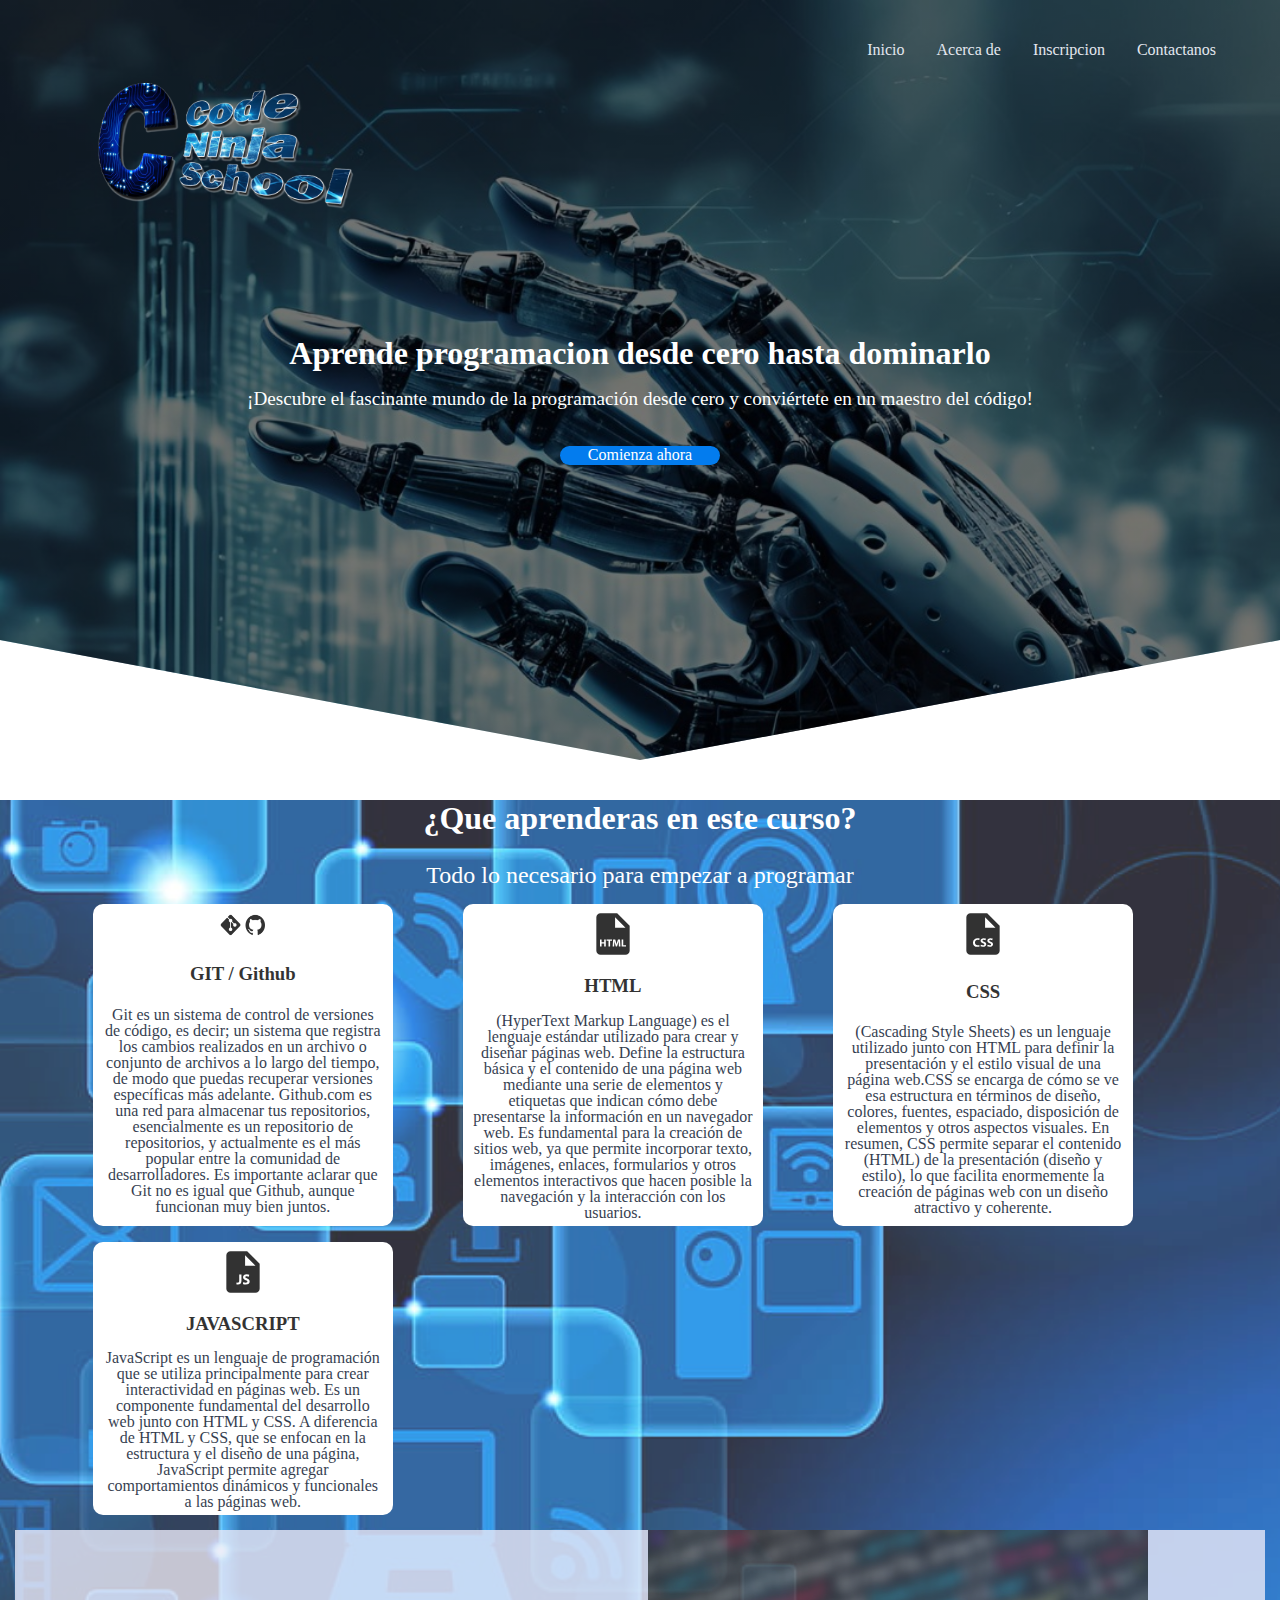
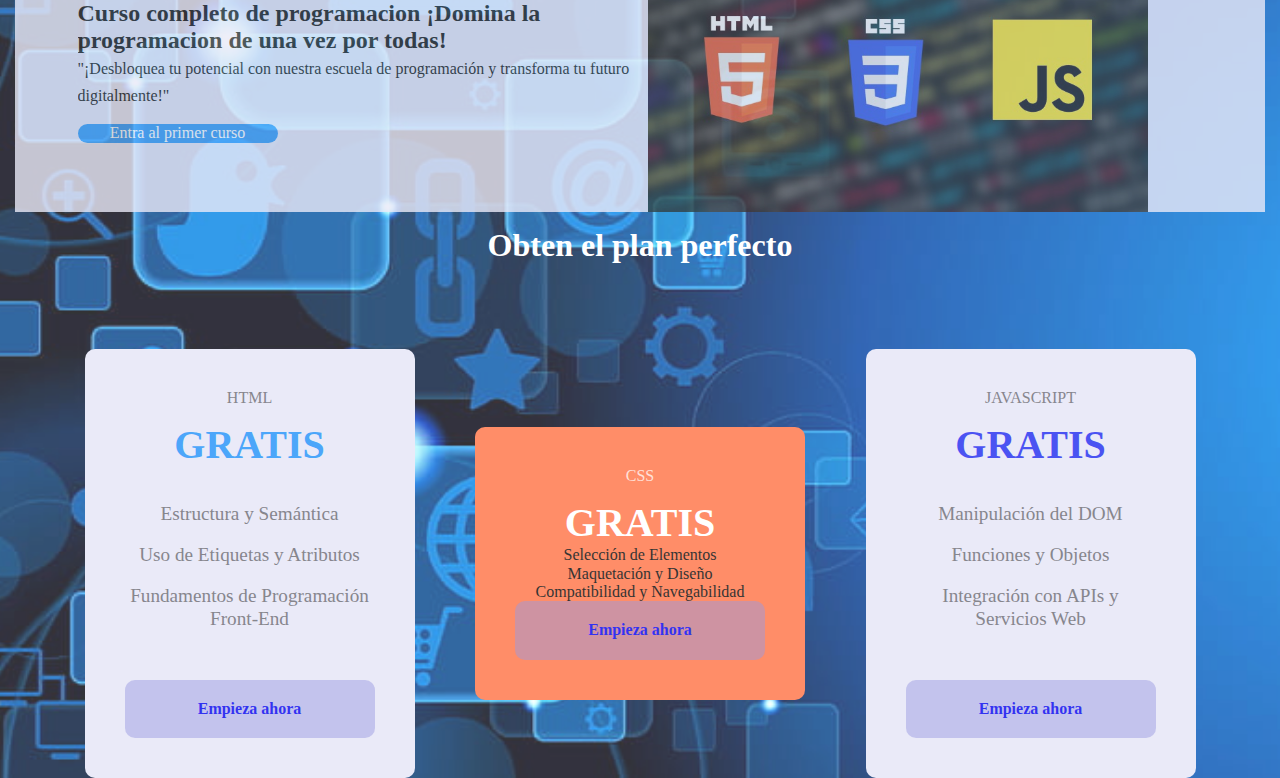
<file: index.html>
<!DOCTYPE html>
<html lang="es">
<head>
    <meta charset="UTF-8">
    <meta name="viewport" content="width=device-width, initial-scale=1.0">
    <title>Code Ninja School</title>
    <link rel="shortcut icon" href="/images/WhatsApp Image 2024-07-05 at 4.04.23 PM.jpeg" type="image/x-icon">
    <link rel="stylesheet" href="/css/normalize.css">
    <link rel="stylesheet" href="/css/estilos.css">
</head>
<body>
    
<header class="hero">
  <nav class="nav container">
    <div class="nav_logo">
        <img src="./images/CODE_NINJA_LOGO_2.png" alt="logi" class="logi">
    </div>

      <ul class="nav_link nav_link--menu">
        <li class="nav_items">
          <a href="#" class="nav_link">Inicio</a>
        </li>

        <li class="nav_items">
          <a href="#" class="nav_link">Acerca de</a>
        </li>
        <li class="nav_items">
           <a href="/inscripcion.html" class="nav_link">Inscripcion</a>
        </li>
        <li class="nav_items">
          <a href="#" class="nav_link">Contactanos</a>
        </li>

         <img src="/images/code.svg" alt="imagen code" class="nav_close">
      </ul>

    <div class="nav_menu">
     <img src="/images/menu.svg" alt="imagen menu" class="nav_img">
    </div>
    </nav>
      <section class="hero_container container">
        <h1 class="hero_title">Aprende programacion desde cero hasta dominarlo</h1>
          <p class="hero_paragraph">¡Descubre el fascinante mundo de la programación desde cero y conviértete en un maestro del código!</p>
          <a href="#" class="cta">Comienza ahora</a>
     </section>
</header>
<main>
    <section class="container about">
        <h2 class="subtitle">¿Que aprenderas en este curso?</h2>
        <p class="about_paragraph_subtitle">Todo lo necesario para empezar a programar</p>

        <div class="about_main">

            <article class="about_icons">
                <img src="/images/ICONOS_GIT_GITHUB.png" alt="imagen HTML" class="about_icon">
                <h3 class="about_title">GIT / Github</h3>
                <p class="about_paragraph"> Git es un sistema de control de versiones de código, es decir; un sistema que registra los 
                    cambios realizados en un archivo o conjunto de archivos a lo largo del tiempo, de modo que puedas recuperar versiones 
                    específicas más adelante. Github.com es una red para almacenar tus repositorios, esencialmente es un repositorio de repositorios, 
                    y actualmente es el más popular entre la comunidad de desarrolladores. Es importante aclarar que Git no es igual que Github, 
                    aunque funcionan muy bien juntos.
                </p>
            </article>

            <article class="about_icons">
                <img src="/images/html.svg" alt="imagen HTML" class="about_icon">
                <h3 class="about_title">HTML</h3>
                <p class="about_paragraph"> (HyperText Markup Language) es el lenguaje estándar utilizado para crear y diseñar páginas web. 
                    Define la estructura básica y el contenido de una página web mediante una serie de elementos y etiquetas que indican 
                    cómo debe presentarse la información en un navegador web. Es fundamental para la creación de sitios web, ya que permite 
                    incorporar texto, imágenes, enlaces, formularios y otros elementos interactivos que hacen posible la navegación y la 
                    interacción con los usuarios.
                </p>
            </article>

            <article class="about_icons">
                <img src="/images/css.svg" alt="imagen CSS" class="about_icon">
                <h3 class="about_title">CSS</h3>
                <p class="about_paragraph"> (Cascading Style Sheets) es un lenguaje utilizado junto con HTML para definir 
                    la presentación y el estilo visual de una página web.CSS se encarga de cómo se ve esa estructura en 
                    términos de diseño, colores, fuentes, espaciado, disposición de elementos y otros aspectos visuales.
                    En resumen, CSS permite separar el contenido (HTML) de la presentación (diseño y estilo), lo que 
                    facilita enormemente la creación de páginas web con un diseño atractivo y coherente.
                    </p>
            </article>

            <article class="about_icons">
                <img src="/images/js.svg" alt="imagen JS" class="about_icon">
                <h3 class="about_title">JAVASCRIPT</h3>
                <p class="about_paragraph"> JavaScript es un lenguaje de programación que se utiliza principalmente para crear interactividad en páginas web. Es un componente fundamental del desarrollo web junto con HTML y CSS. A diferencia de HTML y CSS, que se enfocan en la estructura y el diseño de una página, JavaScript permite agregar comportamientos dinámicos y funcionales a las páginas web.</p>
            </article>
        </div>
    </section>

    <section class="knowledge">
        <div class="knowledge_container container">
            <div class="knowledge_texts">
                <h2 class="subtitle_k">Curso completo de programacion ¡Domina la programacion de una vez por todas!</h2>
                <p class="knowledge_paragraph">"¡Desbloquea tu potencial con nuestra escuela de programación y transforma tu futuro digitalmente!"</p>
                <a href="#" class="cta_k">Entra al primer curso</a>
            </div>

            <figure class="knowledge_picture">
                <img src="/images/LOGOS.jpg" alt="logos " class="knowledge_img">
            </figure>
        </div>
    </section>

    <section class="price container">
        <h2 class="subtitle">Obten el plan perfecto</h2>

        <div class="price_table">
            <div class="price_element">
                <p class="price_name">HTML</p>
                <h3 class="pricee">GRATIS</h3>

                <div class="price_items">
                    <p class="price">Estructura y Semántica</p>
                    <p class="price">Uso de Etiquetas y Atributos</p>
                    <p class="price">Fundamentos de Programación Front-End</p>
                </div>

                <a href="#" class="price_cta">Empieza ahora</a>
            </div>

            <div class="price_element price_element--best">
                <p class="price_name">CSS</p>
                <h3 class="price_price">GRATIS</h3>

                <div class="plan_items">
                    <p class="price">Selección de Elementos</p>
                    <p class="price">Maquetación y Diseño</p>
                    <p class="price">Compatibilidad y Navegabilidad</p>
                </div>

                <a href="#" class="price_cta">Empieza ahora</a>
            </div>

            <div class="price_element">
                <p class="price_name">JAVASCRIPT</p>
                <h3 class="price_price">GRATIS</h3>

                <div class="price_items">
                    <p class="price">Manipulación del DOM</p>
                    <p class="price">Funciones y Objetos</p>
                    <p class="price">Integración con APIs y Servicios Web</p>
                </div>

                <a href="#" class="price_cta">Empieza ahora</a>
            </div>

        </div>
    </section>
</main>
</body>
</html>
</file>
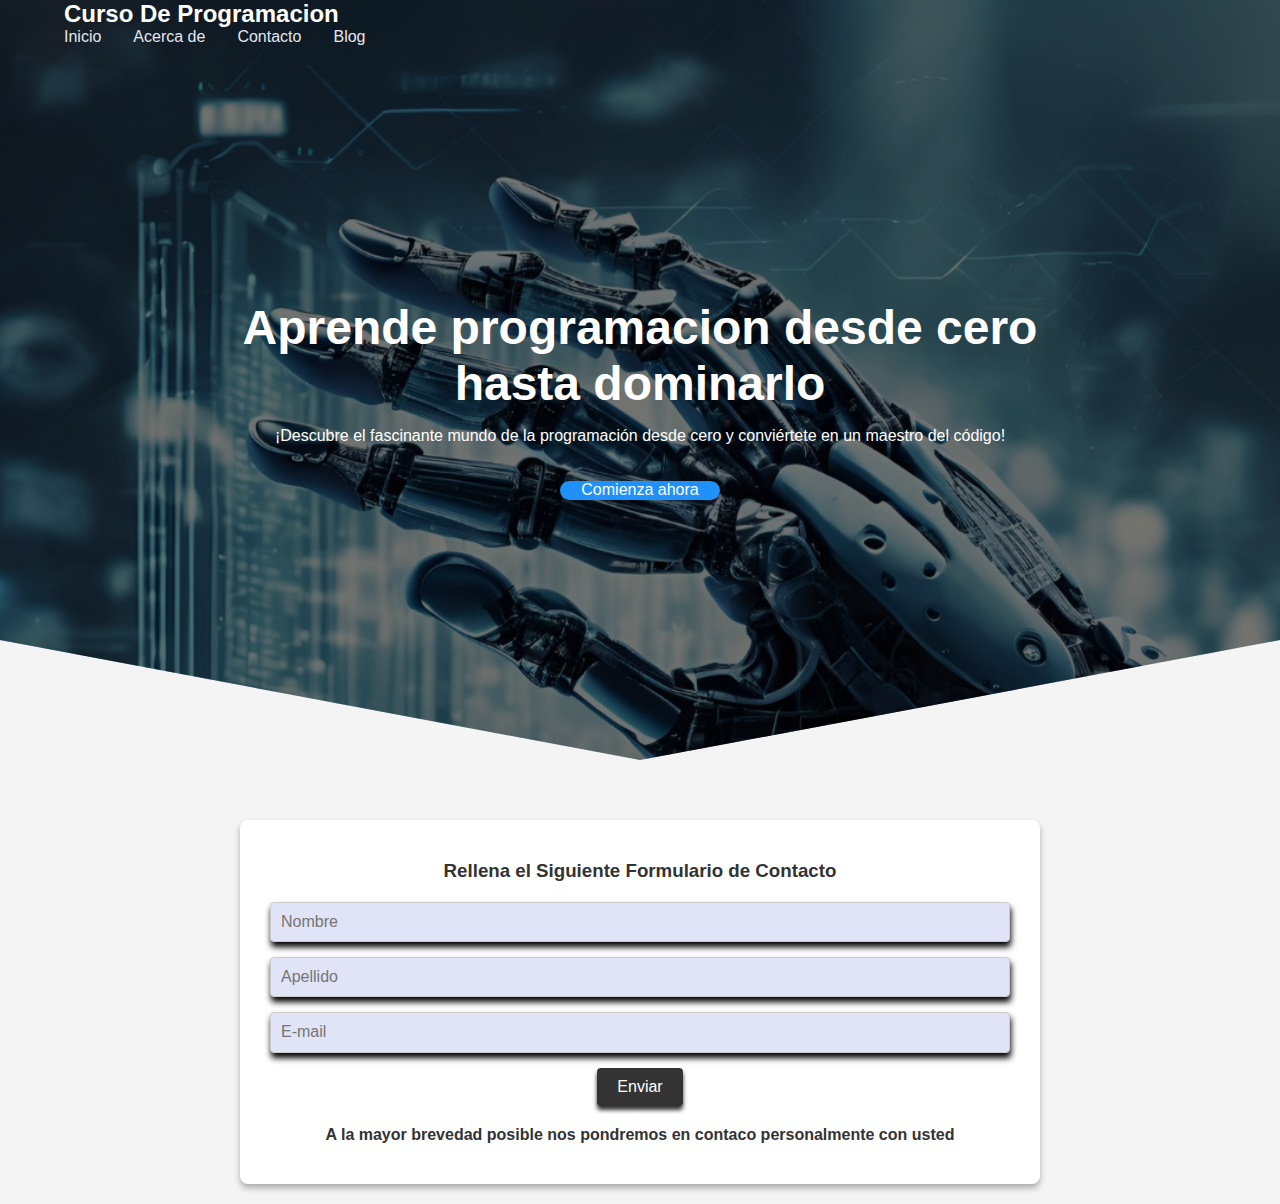
<file: contacto.html>
<!DOCTYPE html>
<html lang="es">
<head>
    <meta charset="UTF-8">
    <meta name="viewport" content="width=device-width, initial-scale=1.0">
    <title>Contacto</title>
    <link rel="shortcut icon" href="/images/WhatsApp Image 2024-07-05 at 4.04.23 PM.jpeg" type="image/x-icon">
    <link rel="stylesheet" href="/css/normalize.css">
    <link rel="stylesheet" href="/css/contacto.css">
</head>
<header class="hero">
    <nav class="container">
        <div class="nav_logo">
         <h2 class="nav_tittle">Curso De Programacion</h2>
        </div>
          <ul class="nav_link nav_link--menu">
            <li class="nav_items">
              <a href="./index.html" class="nav_link">Inicio</a>
            </li>
    
            <li class="nav_items">
              <a href="#" class="nav_link">Acerca de</a>
            </li>
            <li class="nav_items">
               <a href="#" class="nav_link">Contacto</a>
            </li>
            <li class="nav_items">
              <a href="#" class="nav_link">Blog</a>
            </li>
    
             <img src="/images/code.svg" alt="imagen code" class="nav_close">
          </ul>
    
        <div class="nav_menu">
         <img src="/images/menu.svg" alt="imagen menu" class="nav_img">
        </div>
        </nav>
        <section class="hero_container container">
          <h1 class="hero_title">Aprende programacion desde cero hasta dominarlo</h1>
            <p class="hero_paragraph">¡Descubre el fascinante mundo de la programación desde cero y conviértete en un maestro del código!</p>
            <a href="#" class="cta">Comienza ahora</a>
       </section>
</header>

<body>
    <main>
      <div>
        <h3>
          Rellena el Siguiente Formulario de Contacto
        </h3>
      </div>
      <form class="formulario">
        <div>
          <input type="text" name="Nombre" placeholder="Nombre"/>
        </div>
        <div>
          <input type="text" name="Apellido" placeholder="Apellido"/>
        </div>
        <div>
          <input type="email" name="email" placeholder="E-mail"/>
        </div>
        <button>Enviar</button>
        </form>
        <div>
            <h4>A la mayor brevedad posible nos pondremos en contaco personalmente con usted</h4>
        </div>
    </main>
    
</body>
</html>
</file>
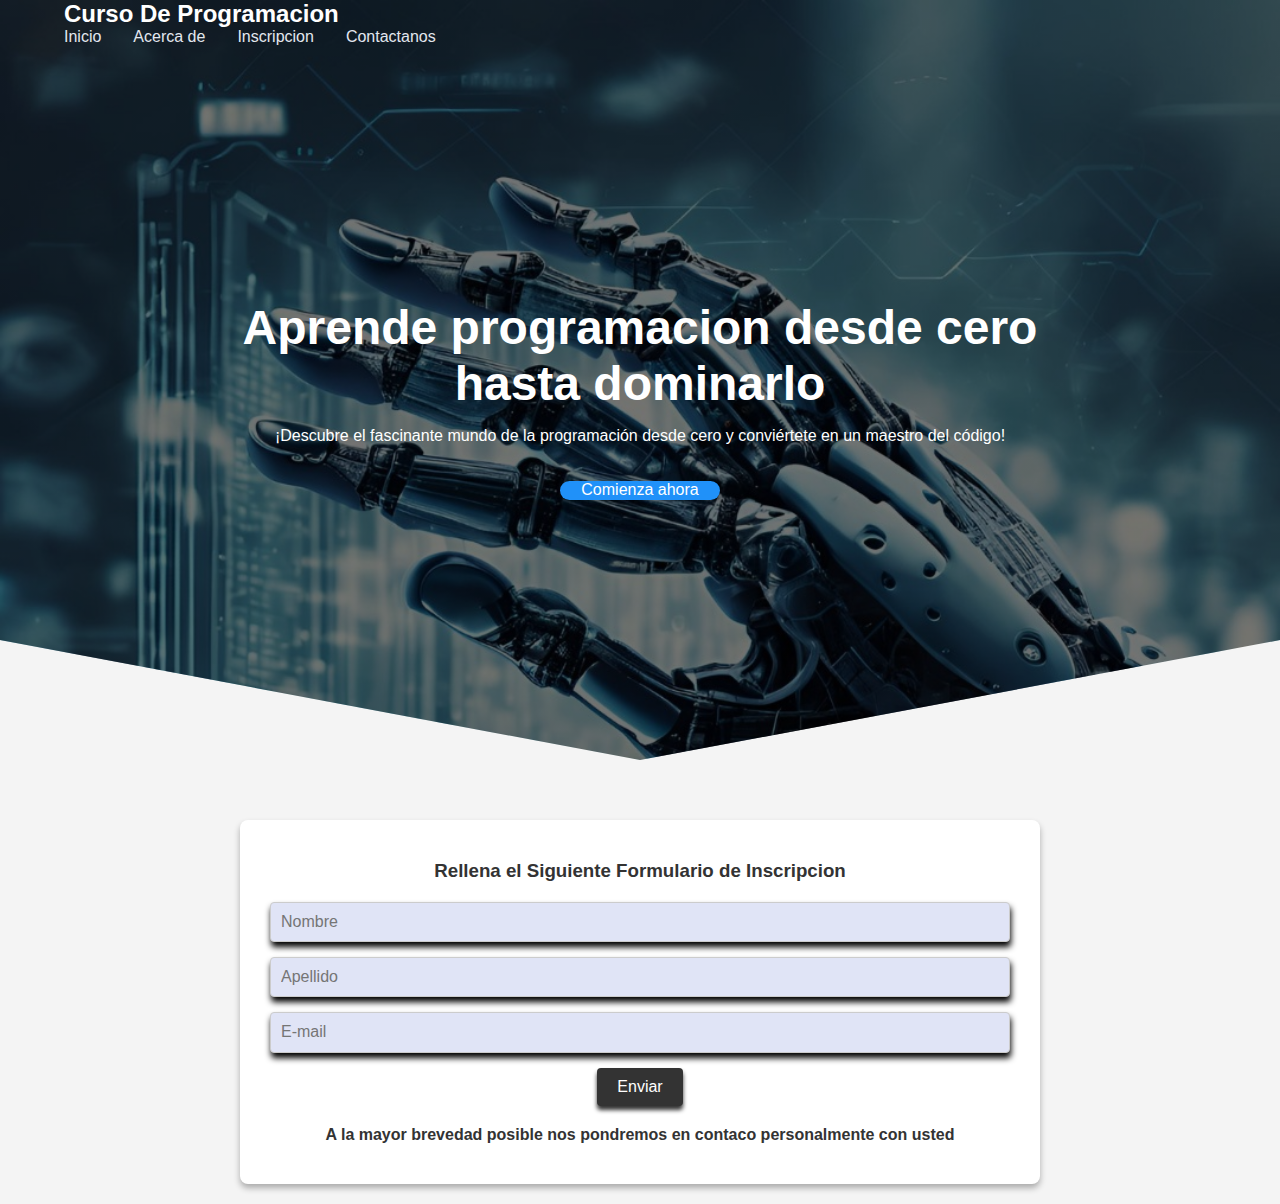
<file: inscripcion.html>
<!DOCTYPE html>
<html lang="es">
<head>
    <meta charset="UTF-8">
    <meta name="viewport" content="width=device-width, initial-scale=1.0">
    <title>Contacto</title>
    <link rel="shortcut icon" href="/images/WhatsApp Image 2024-07-05 at 4.04.23 PM.jpeg" type="image/x-icon">
    <link rel="stylesheet" href="/css/normalize.css">
    <link rel="stylesheet" href="/css/contacto.css">
</head>
<header class="hero">
    <nav class="container">
        <div class="nav_logo">
         <h2 class="nav_tittle">Curso De Programacion</h2>
        </div>
          <ul class="nav_link nav_link--menu">
            <li class="nav_items">
              <a href="./index.html" class="nav_link">Inicio</a>
            </li>
    
            <li class="nav_items">
              <a href="#" class="nav_link">Acerca de</a>
            </li>
            <li class="nav_items">
               <a href="#" class="nav_link">Inscripcion</a>
            </li>
            <li class="nav_items">
              <a href="#" class="nav_link">Contactanos</a>
            </li>
    
             <img src="/images/code.svg" alt="imagen code" class="nav_close">
          </ul>
    
        <div class="nav_menu">
         <img src="/images/menu.svg" alt="imagen menu" class="nav_img">
        </div>
        </nav>
        <section class="hero_container container">
          <h1 class="hero_title">Aprende programacion desde cero hasta dominarlo</h1>
            <p class="hero_paragraph">¡Descubre el fascinante mundo de la programación desde cero y conviértete en un maestro del código!</p>
            <a href="#" class="cta">Comienza ahora</a>
       </section>
</header>

<body>
    <main>
      <div>
        <h3>
          Rellena el Siguiente Formulario de Inscripcion
        </h3>
      </div>
      <form class="formulario">
        <div>
          <input type="text" name="Nombre" placeholder="Nombre"/>
        </div>
        <div>
          <input type="text" name="Apellido" placeholder="Apellido"/>
        </div>
        <div>
          <input type="email" name="email" placeholder="E-mail"/>
        </div>
        <button>Enviar</button>
        </form>
        <div>
            <h4>A la mayor brevedad posible nos pondremos en contaco personalmente con usted</h4>
        </div>
    </main>
    
</body>
</html>
</file>
<file: css/estilos.css>
:root{
    --paddign-container : 100 px 0;
    --color-tittle: #7389b5;
}

main{
    background: url(/images_background/CONECCION_DATOS_3.jpg);
    background-repeat: no-repeat;   
    background-position: center;
    background-size: cover;
    opacity: 0.8;
}

.container{
    width: 90%;
    max-width: 1200px;
    margin: 0 auto;
    overflow: hidden;
   padding: var(--paddign-container);
   
}

.hero{
    width: 100%;
    height: 100vh;
    min-height: 600px;
    max-height: 800px;
    position: relative;
    display: grid;
    grid-template-rows: 100px 1fr;
    color: #fff;
}

.hero::before{
    content: "";
    position: absolute;
    top: 0;
    left: 0;
    width: 100%;
    height: 100%;
    background-image: linear-gradient(180deg, #0000008c 0%, #0000008c 100%), url(/images/mano_robotica.jpeg);
    background-size: cover;
    clip-path: polygon(0 0, 100% 0, 100% 80%, 50% 95%, 0 80%);
    z-index: -1;
}

.nav{
    --padding-container:0;
    height: 100%;
    display: flex;
    align-items: center ;
}

.nav_tittle{
    font-weight: 300;
   margin-left: 100px;
   margin-top: 15px;
   
}


.nav_link{
    color : #e3e7ef;
    margin-left: auto;
    padding: 0%;
    display: grid;
    grid-auto-flow: column;
    grid-auto-columns: max-content;
    gap: 2em;
}

.nav_items{
    list-style: none;
}


.nav_link{
    columns: #fff;
    text-decoration: none;
}

.nav_menu{
    display: auto;
    cursor: pointer;
    display: none;
}

.nav_img{
    display: block;
    width: 30px;
}

.nav_close{
    display: var(--show, none);
}
/* hero container */

.hero_container{
    max-width: 800px;
    --padding-container:0;
    display: grid;
    grid-auto-rows: max-content;
    align-content: center;
    gap: 1em;
    padding-bottom: 100px;
    text-align: center;

}


.hero_paragraph{
    margin-bottom: 20px;
    font-size: 1.2em;
}

.cta{
    display: inline-block;
    width: 160px;
    background-color: #037cee;
    justify-self:center;
    color: #fff;
    text-decoration: none;
    padding: 13px, 30px ;
    border-radius: 32px;
}

/* About */

.about{
    text-align: center;
}

.subtitle{
    color: white;
    text-shadow: #050005;
    font-size: 2rem;
    margin-bottom: 25px;
}

.about_paragraph_subtitle{
    font-size: 1.5em;
    color: white;
    margin-bottom: 15px;
   
}

.about_paragraph{
    line-height: 1;
    color: #000b1f;
    font-size: 1em;
}

.about_main{
    padding: auto;
    display: grid;
    width: 95%;
    margin: 0 auto;
    gap: 1em;
    overflow: hidden;
    grid-template-columns: repeat(auto-fit, minmax(300px, auto));
}

.about_icons{
    display: grid;
    gap: 1em;
    justify-items: center;
    width: 300px;
    padding: 5px 10px 5px 10px;
    overflow: hidden;
    margin: 5 auto;
    background-color: rgb(255, 255, 255);
    box-shadow: black;
    border-radius: 10px;
}

.about_icon{
    width: 50px;
}

/* knowledge */

.knowledge{
    margin: 15px;
    background-color: #e5e5f7;
    opacity: 0.8;
    background-image:  radial-gradient(#444cf7 0.5px, transparent 0.5px), radial-gradient(#444cf7 0.5px, #e5e5f7 0.5px);
    background-size: 20px 20px;
    background-position: 0 0,10px 10px;
    overflow: hidden;
}

.knowledge_container{
    display: grid;
    grid-template-columns: 1fr 1fr;
    gap: 1em;
    align-items: center;
}

.knowledge_picture{
    max-width: 500px;
}

.knowledge.subtitle_k{
    color:#000000;
    font-size: 2em;
   
}

.knowledge_paragraph{
    line-height: 1.7;
    margin-bottom: 15px;
}

.knowledge_img{
    width: 100%;
    display: block;
}

.cta_k{
    display: inline-block;
    width: 200px;
    background-color: #2091f9;
    justify-self:center;
    text-align: center;
    color: #fff;
    text-decoration: none;
    padding: 13px, 30px ;
    border-radius: 32px;
}

/* price */

.price{
    
    text-align: center;
}

.price_table{
    padding-top: 60px;
    display: flex;
    flex-wrap: wrap;
    gap: 2.5em;
    justify-content: space-evenly;
    align-items: center;
}

.price_element{
    background-color: #e5e5f7;
    text-align: center;
    border-radius: 10px;
    width: 330px;
    padding: 40px;
    --color-plan: #696871;
    --color-price: #1d29ef;
    --bg-cta: #fff;
    --color-cta: #5454d4;
    --color-items: #696871;

}

.price_element--best{
    background-color: #ff7143;
    --color-plan: rgb(255 255 255 / 75%);
    --color-price: #fff;
    --bg-cta: #9f3919;
    --color-cta: #fff;
    --color-items: #fff;
}

.price_name{
color: var(--color-plan);
margin-bottom: 15px;
font-weight: 300;
}

.price_price{
    font-size: 2.5rem;
    color: var(--color-price);
}

.price_items{
    margin-top: 35px;
    display: grid;
    gap: 1em;
    font-weight: 300;
    font-size: 1.2rem;
    margin-bottom: 50px;
    color: var(--color-items);
}

.price_cta{
    display: block;
    padding: 20px;
    border-radius: 10px;
    text-decoration: none;
    background-color: #8282db7c;
    font-weight: 600;
    box-shadow: 0 0 1px rgba(0, 0, 0 .5);
}


.logi{
    max-width: 300px; 
    height: auto;
    position:absolute;
    margin-left: auto;
    padding: 0 10;
    border: none;

}
.pricee{
    font-size: 40px;
    color: #2091f9;
}
</file>
<file: css/contacto.css>
:root{
    --paddign-container : 100 px 0;
    --color-tittle: #e3e7ef;
}

.container{
    width: 90%;
    max-width: 1200px;
    margin: 0 auto;
    overflow: hidden;
   padding: var(--paddign-container);
}

.hero{
    width: 100%;
    height: 100vh;
    min-height: 600px;
    max-height: 800px;
    position: relative;
    display: grid;
    grid-template-rows: 100px 1fr;
    color: #fff;
}

.hero::before{
    content: "";
    position: absolute;
    top: 0;
    left: 0;
    width: 100%;
    height: 100%;
    background-image: linear-gradient(180deg, #0000008c 0%, #0000008c 100%), url(/images/mano_robotica.jpeg);
    background-size: cover;
    clip-path: polygon(0 0, 100% 0, 100% 80%, 50% 95%, 0 80%);
    z-index: -1;
}

.nav{
    --padding-container:0;
    height: 100%;
    display: flex;
    align-items: center ;
}

.nav_title{
    font-weight: 300;
}

.nav_link{
    color : #e3e7ef;
    margin-left: auto;
    padding: 0%;
    display: grid;
    grid-auto-flow: column;
    grid-auto-columns: max-content;
    gap: 2em;
}

.nav_items{
    list-style: none;
}


.nav_link{
    columns: #fff;
    text-decoration: none;
}

.nav_menu{
    display: auto;
    cursor: pointer;
    display: none;
}

.nav_img{
    display: block;
    width: 30px;
}

.nav_close{
    display: var(--show, none);
}
/* hero container */

.hero_container{
    max-width: 800px;
    --padding-container:0;
    display: grid;
    grid-auto-rows: max-content;
    align-content: center;
    gap: 1em;
    padding-bottom: 100px;
    text-align: center;

}

.hero_title{
    font-size: 3rem;

}

.hero_paragraph{
    margin-bottom: 20px;
}

.cta{
    display: inline-block;
    width: 160px;
    background-color: #2091f9;
    justify-self:center;
    color: #fff;
    text-decoration: none;
    padding: 13px, 30px ;
    border-radius: 32px;
}

body {
    font-family: Arial, sans-serif;
    background-color: #f4f4f4;
    color: #333;
    margin: 0;
    padding: 0;
    display: flex;
    flex-direction: column;
    align-items: center;
}

main {

    background-color: #fff;
    width: 100%;
    max-width: 800px;
    padding: 20px;
    margin: 20px 0;
    box-shadow: 0 4px 6px rgba(0, 0, 0, 0.3);
    border-radius: 8px;
    text-align: center;
}

main h3, main h4 {
    margin: 20px;
}

.formulario div {
    margin-bottom: 15px;
}

.formulario input {
    background-color: rgb(224, 228, 246);
    width: calc(100% - 20px);
    padding: 10px;
    border: 1px solid #ccc;
    border-radius: 4px;
    box-shadow: 1px 5px 6px;
}

.formulario button {
    background-color: #333;
    color: white;
    padding: 10px 20px;
    border: none;
    border-radius: 4px;
    cursor: pointer;
    transition: background-color 0.3s ease;
    box-shadow: 0 4px 4px #333;
}

.formulario button:hover {
    background-color: #993434;
}
</file>
